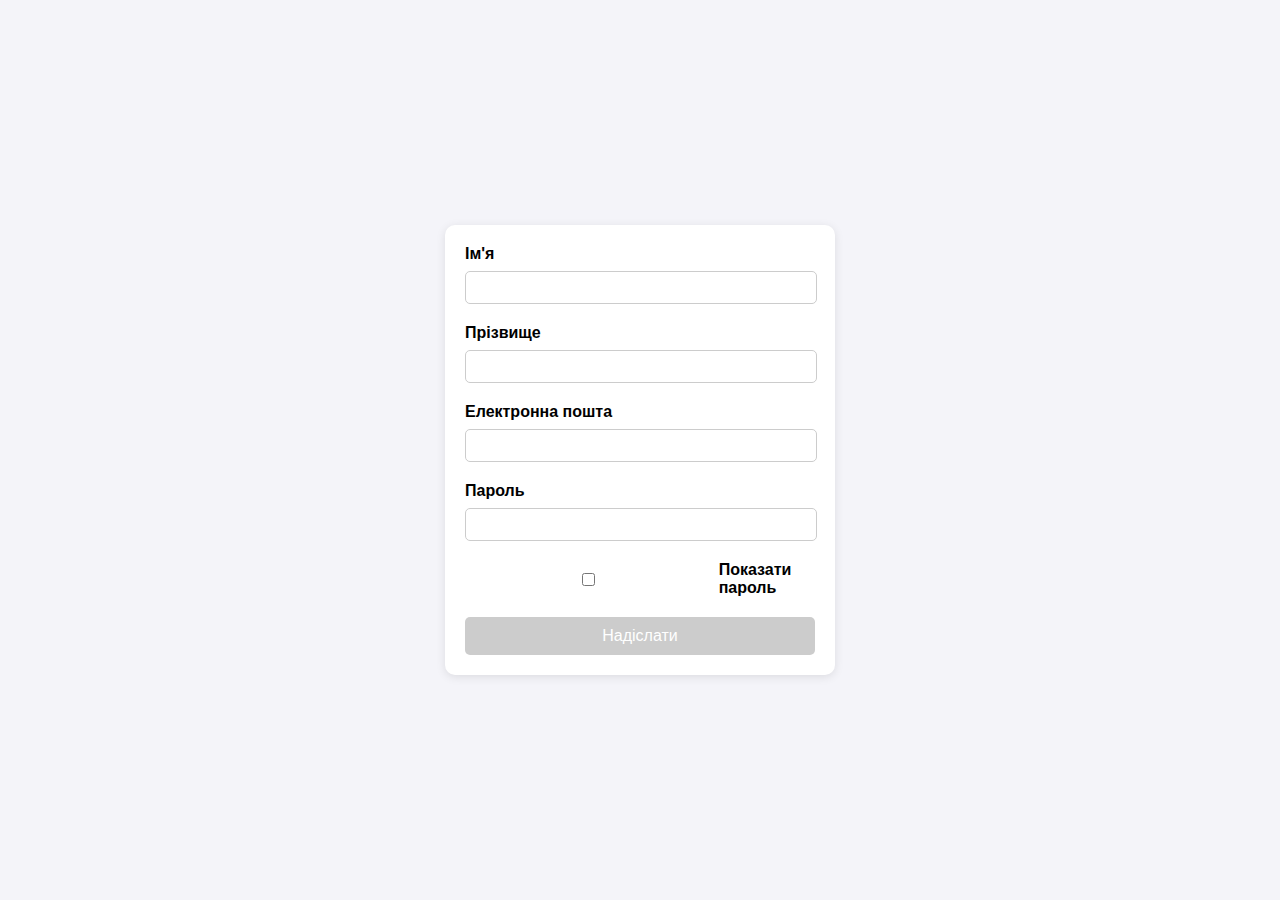
<file: index.html>
<!DOCTYPE html>
<html lang="uk">
<head>
    <meta charset="UTF-8">
    <meta name="viewport" content="width=device-width, initial-scale=1.0">
    <title>Login Form</title>
    <link rel="stylesheet" href="styles.css">
</head>
<body>
    <form id="loginForm">
        <div class="form-group">
            <label for="firstName">Ім'я</label>
            <input type="text" id="firstName" name="firstName" required>
            <div class="error-message" id="firstNameError"></div>
        </div>
        <div class="form-group">
            <label for="lastName">Прізвище</label>
            <input type="text" id="lastName" name="lastName" required>
            <div class="error-message" id="lastNameError"></div>
        </div>
        <div class="form-group">
            <label for="email">Електронна пошта</label>
            <input type="email" id="email" name="email" required>
            <div class="error-message" id="emailError"></div>
        </div>
        <div class="form-group">
            <label for="password">Пароль</label>
            <input type="password" id="password" name="password" required>
            <div class="error-message" id="passwordError"></div>
        </div>
        <div class="form-group checkbox-group">
            <input type="checkbox" id="showPassword">
            <label for="showPassword">Показати пароль</label>
        </div>
        <button type="submit" id="submitButton" disabled>Надіслати</button>
    </form>
    <script src="script.js"></script>
</body>
</html>
</file>
<file: styles.css>
body {
    font-family: Arial, sans-serif;
    display: flex;
    justify-content: center;
    align-items: center;
    height: 100vh;
    margin: 0;
    background-color: #f4f4f9;
}
form {
    background: #fff;
    padding: 20px;
    border-radius: 10px;
    box-shadow: 0 2px 10px rgba(0, 0, 0, 0.1);
    width: 350px;
    text-align: center;
}
.form-group {
    margin-bottom: 20px;
    text-align: left;
}
label {
    display: block;
    margin-bottom: 8px;
    font-weight: bold;
}
input {
    width: calc(100% - 16px);
    padding: 8px;
    border: 1px solid #ccc;
    border-radius: 5px;
}
input.valid {
    border-color: green;
}
input.invalid {
    border-color: red;
}
.error-message {
    color: red;
    font-size: 12px;
    margin-top: 5px;
    display: none;
}
button {
    width: 100%;
    padding: 10px;
    border: none;
    border-radius: 5px;
    background-color: #007BFF;
    color: white;
    cursor: pointer;
    font-size: 16px;
}
button:disabled {
    background-color: #cccccc;
    cursor: not-allowed;
}
.checkbox-group {
    display: flex;
    align-items: center;
    gap: 8px;
    justify-content: left;
}
.checkbox-group label {
    margin: 0;
}
</file>
